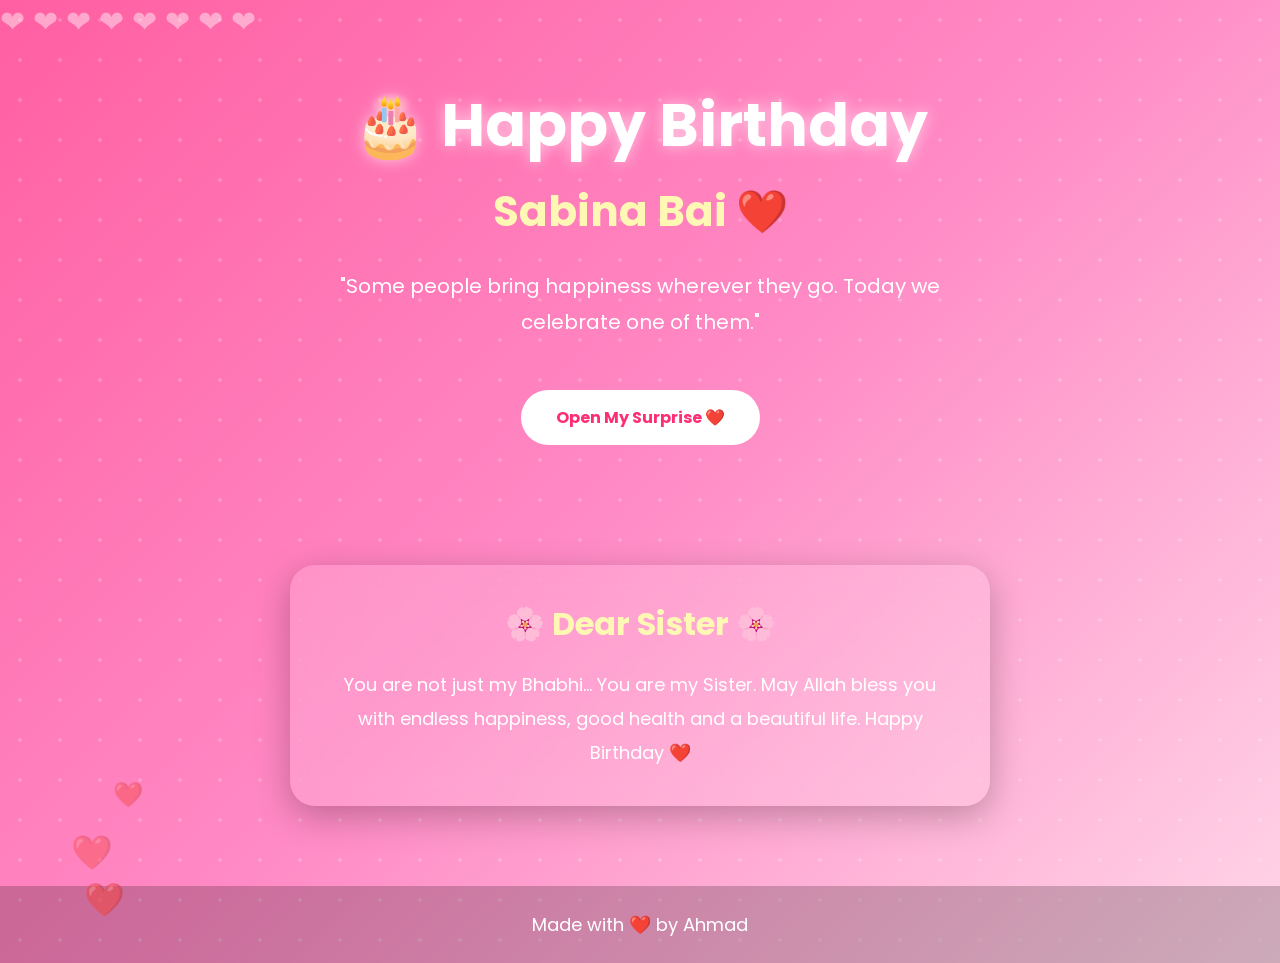
<file: index.html>
<!DOCTYPE html>
<html lang="en">
<head>
<meta charset="UTF-8">
<meta name="viewport" content="width=device-width, initial-scale=1.0">
<title>Happy Birthday Sabina Bai ❤️</title>

<link rel="stylesheet" href="style.css">

<link href="https://fonts.googleapis.com/css2?family=Poppins:wght@300;500;700&display=swap" rel="stylesheet">
</head>

<body>

<div class="hearts"></div>

<header>

<h1>🎂 Happy Birthday</h1>

<h2>Sabina Bai ❤️</h2>

<p class="quote">

"Some people bring happiness wherever they go.
Today we celebrate one of them."

</p>

<a href="about.html" class="btn">
Open My Surprise ❤️
</a>

</header>

<section class="hero">

<div class="card">

<h3>🌸 Dear Sister 🌸</h3>

<p>

You are not just my Bhabhi...
You are my Sister.
May Allah bless you with endless happiness,
good health and a beautiful life.

Happy Birthday ❤️

</p>

</div>

</section>

<footer>

Made with ❤️ by Ahmad

</footer>

<script src="script.js"></script>

</body>
</html>
</file>
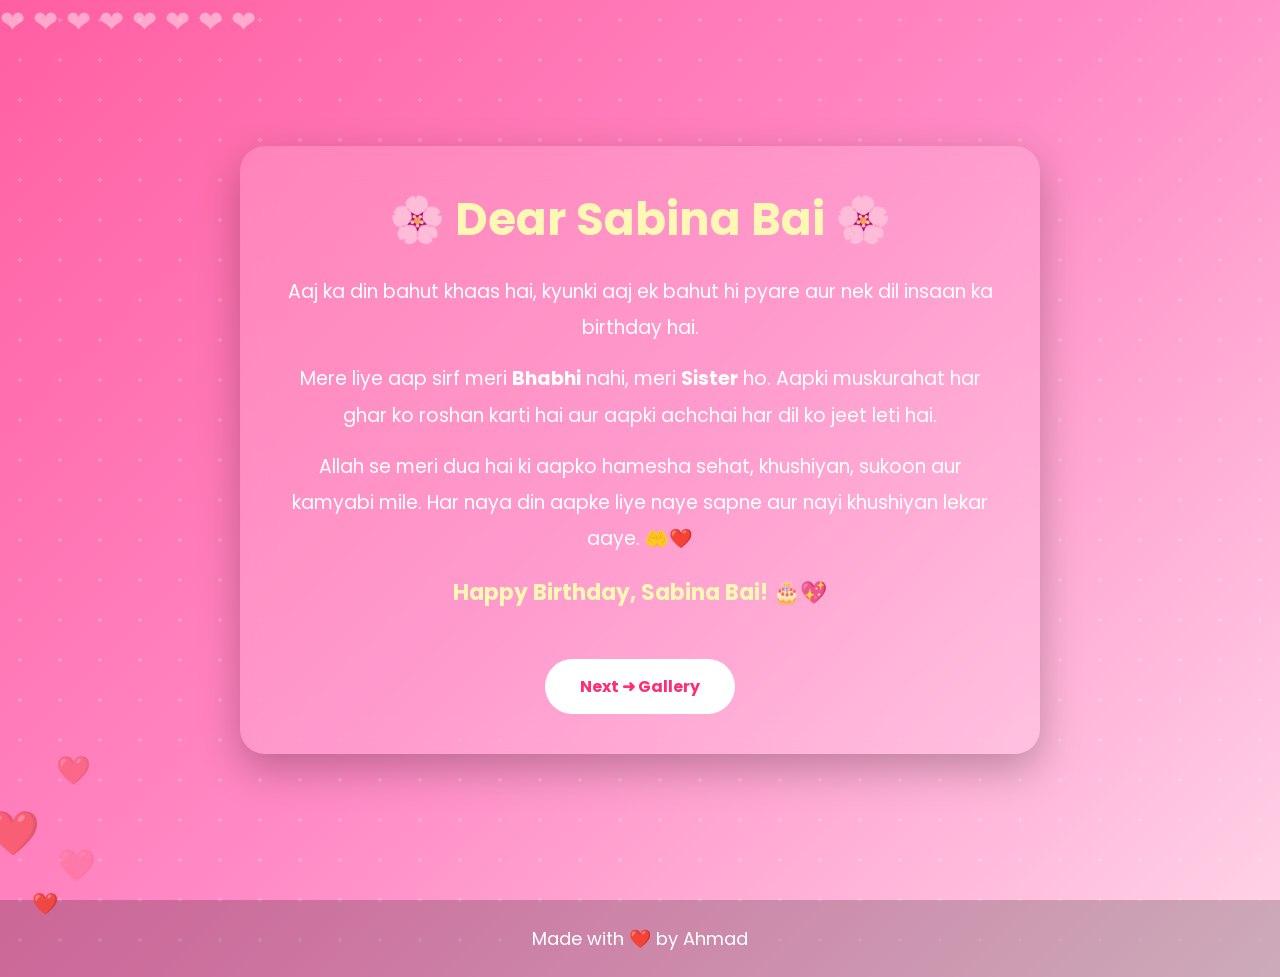
<file: about.html>
<!DOCTYPE html>
<html lang="en">
<head>
<meta charset="UTF-8">
<meta name="viewport" content="width=device-width, initial-scale=1.0">
<title>About Sabina Bai ❤️</title>

<link rel="stylesheet" href="style.css">
<link href="https://fonts.googleapis.com/css2?family=Poppins:wght@300;400;600;700&display=swap" rel="stylesheet">

<style>
.about-container{
    min-height:100vh;
    display:flex;
    justify-content:center;
    align-items:center;
    padding:40px 20px;
}

.about-card{
    max-width:800px;
    width:100%;
    background:rgba(255,255,255,.15);
    backdrop-filter:blur(15px);
    border-radius:25px;
    padding:40px;
    text-align:center;
    box-shadow:0 15px 40px rgba(0,0,0,.25);
}

.about-card h1{
    font-size:45px;
    color:#fff8b5;
    margin-bottom:20px;
}

.about-card p{
    font-size:19px;
    line-height:1.9;
    margin:15px 0;
}

.next-btn{
    display:inline-block;
    margin-top:30px;
    padding:15px 35px;
    background:#fff;
    color:#ff2d75;
    text-decoration:none;
    border-radius:50px;
    font-weight:bold;
    transition:.3s;
}

.next-btn:hover{
    transform:scale(1.08);
}
</style>

</head>
<body>

<div class="hearts"></div>

<div class="about-container">

<div class="about-card">

<h1>🌸 Dear Sabina Bai 🌸</h1>

<p>
Aaj ka din bahut khaas hai, kyunki aaj ek bahut hi pyare aur nek dil insaan ka birthday hai.
</p>

<p>
Mere liye aap sirf meri <b>Bhabhi</b> nahi, meri <b>Sister</b> ho.
Aapki muskurahat har ghar ko roshan karti hai aur aapki achchai har dil ko jeet leti hai.
</p>

<p>
Allah se meri dua hai ki aapko hamesha sehat, khushiyan, sukoon aur kamyabi mile.
Har naya din aapke liye naye sapne aur nayi khushiyan lekar aaye.
🤲❤️
</p>

<p style="font-size:22px;font-weight:bold;color:#fff8b5;">
Happy Birthday, Sabina Bai! 🎂💖
</p>

<a href="gallery.html" class="next-btn">
Next ➜ Gallery
</a>

</div>

</div>

<footer>
Made with ❤️ by Ahmad
</footer>

<script src="script.js"></script>

</body>
</html>
</file>
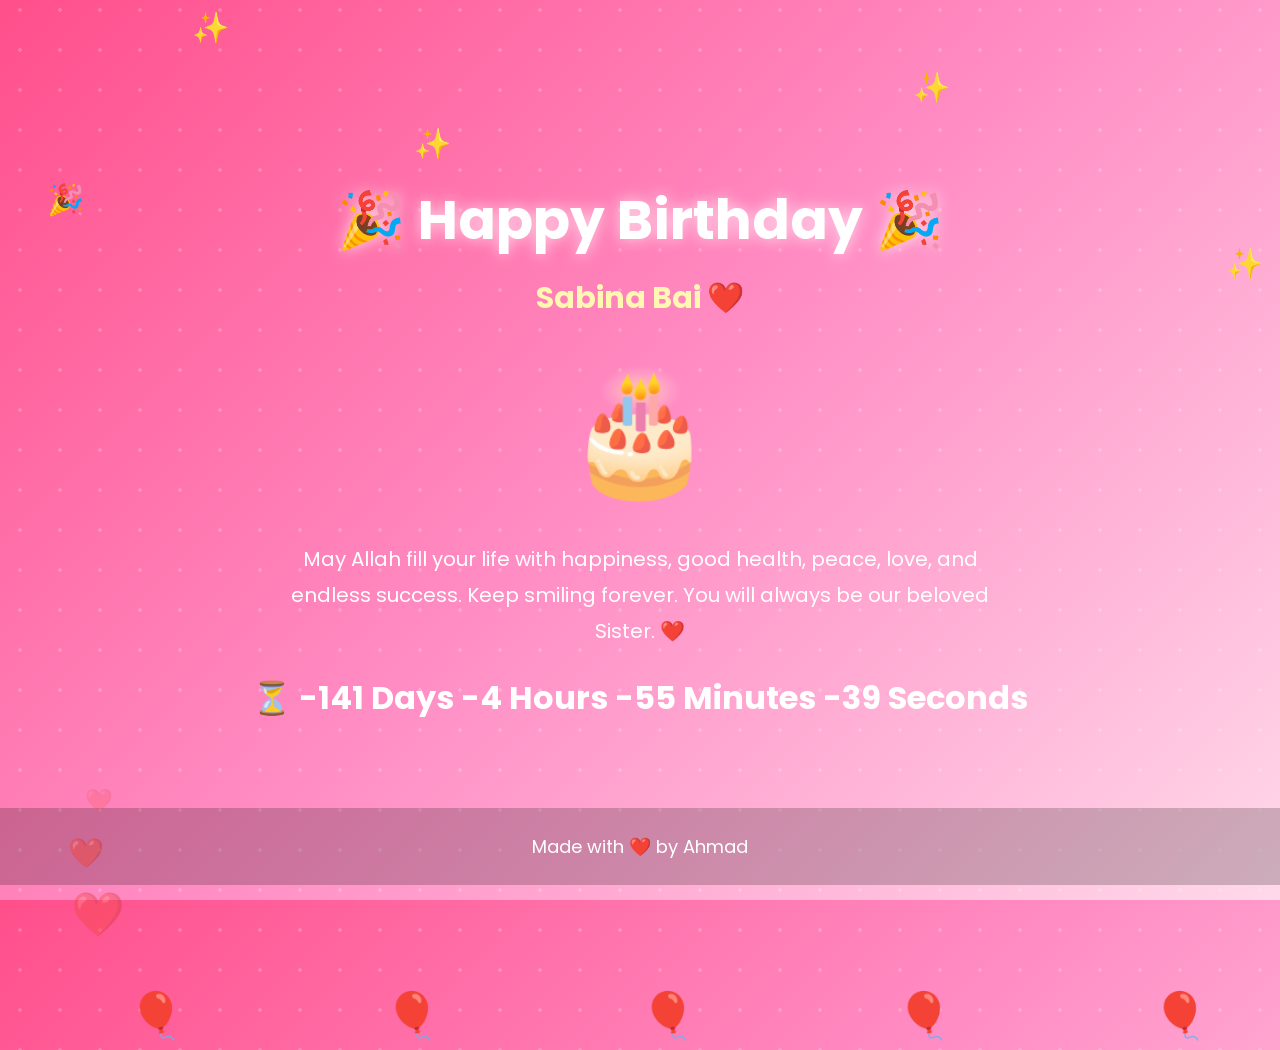
<file: celebrate.html>
<!DOCTYPE html>
<html lang="en">
<head>
<meta charset="UTF-8">
<meta name="viewport" content="width=device-width, initial-scale=1.0">
<title>Happy Birthday Sabina Bai ❤️</title>

<link rel="stylesheet" href="style.css">

<style>

body{
margin:0;
display:flex;
justify-content:center;
align-items:center;
min-height:100vh;
background:linear-gradient(135deg,#ff4f8b,#ff8dc4,#ffd9ea);
overflow:hidden;
font-family:Poppins,sans-serif;
text-align:center;
color:white;
}

.container{
z-index:10;
padding:20px;
}

h1{
font-size:55px;
margin-bottom:15px;
text-shadow:0 0 15px rgba(255,255,255,.7);
}

h2{
font-size:30px;
margin-bottom:20px;
color:#fff7b2;
}

p{
font-size:20px;
line-height:1.8;
max-width:700px;
margin:auto;
}

.cake{
font-size:120px;
animation:bounce 2s infinite;
margin:20px 0;
}

@keyframes bounce{
0%,100%{transform:translateY(0);}
50%{transform:translateY(-20px);}
}

#countdown{
margin-top:25px;
font-size:32px;
font-weight:bold;
}

.balloon{
position:absolute;
bottom:-150px;
font-size:45px;
animation:fly 10s linear infinite;
}

@keyframes fly{
0%{transform:translateY(0);}
100%{transform:translateY(-130vh);}
}

footer{
position:absolute;
bottom:15px;
width:100%;
text-align:center;
font-size:18px;
}

</style>

</head>

<body>

<div class="container">

<h1>🎉 Happy Birthday 🎉</h1>

<h2>Sabina Bai ❤️</h2>

<div class="cake">🎂</div>

<p>

May Allah fill your life with happiness,
good health,
peace,
love,
and endless success.

Keep smiling forever.

You will always be our beloved Sister.

❤️

</p>

<div id="countdown"></div>

</div>

<div class="balloon" style="left:10%;">🎈</div>
<div class="balloon" style="left:30%;animation-delay:2s;">🎈</div>
<div class="balloon" style="left:50%;animation-delay:5s;">🎈</div>
<div class="balloon" style="left:70%;animation-delay:1s;">🎈</div>
<div class="balloon" style="left:90%;animation-delay:3s;">🎈</div>

<footer>

Made with ❤️ by Ahmad

</footer>

<script>

const birthday=new Date("July 18, 2026 00:00:00").getTime();

setInterval(()=>{

const now=new Date().getTime();

const gap=birthday-now;

const d=Math.floor(gap/(1000*60*60*24));
const h=Math.floor((gap%(1000*60*60*24))/(1000*60*60));
const m=Math.floor((gap%(1000*60*60))/60000);
const s=Math.floor((gap%(1000*60))/1000);

document.getElementById("countdown").innerHTML=
"⏳ "+d+" Days "+h+" Hours "+m+" Minutes "+s+" Seconds";

},1000);

// Confetti
setInterval(()=>{
const conf=document.createElement("div");
conf.innerHTML=["🎉","✨","❤️","🌸"][Math.floor(Math.random()*4)];
conf.style.position="fixed";
conf.style.left=Math.random()*100+"vw";
conf.style.top="-30px";
conf.style.fontSize="30px";
conf.style.pointerEvents="none";
document.body.appendChild(conf);

let y=-30;

const fall=setInterval(()=>{

y+=4;

conf.style.top=y+"px";

if(y>window.innerHeight){

clearInterval(fall);

conf.remove();

}

},20);

},300);

</script>

<script src="script.js"></script>

</body>
</html>
</file>
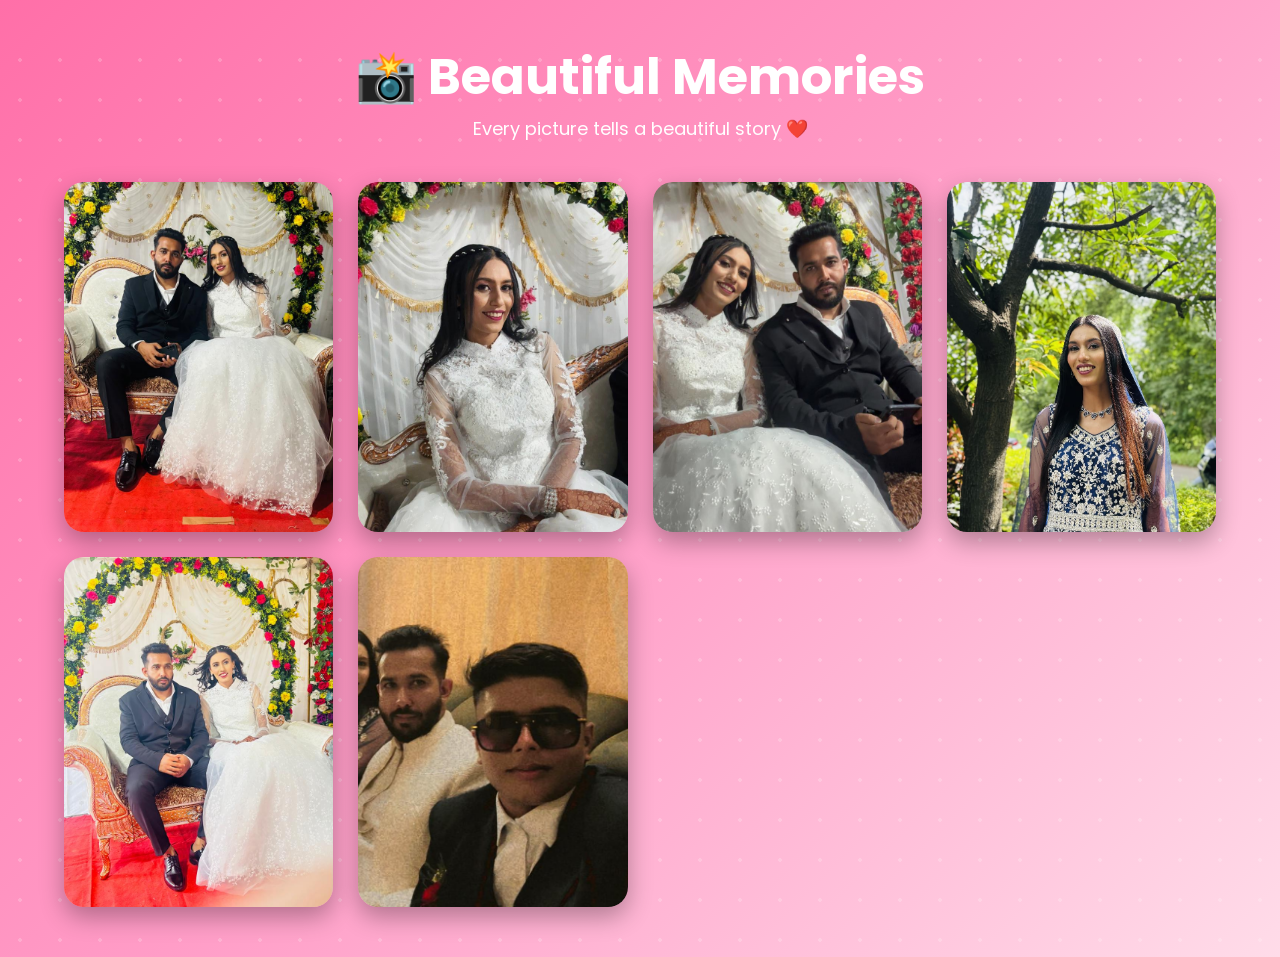
<file: gallery.html>
<!DOCTYPE html>
<html lang="en">
<head>
<meta charset="UTF-8">
<meta name="viewport" content="width=device-width, initial-scale=1.0">
<title>Memories | Sabina Bai ❤️</title>

<link rel="stylesheet" href="style.css">

<style>

body{
    background:linear-gradient(135deg,#ff6fa8,#ff9dc7,#ffdce9);
}

.gallery-title{
    text-align:center;
    color:white;
    font-size:50px;
    margin-top:40px;
}

.gallery-sub{
    text-align:center;
    color:white;
    font-size:18px;
    margin-bottom:40px;
}

.gallery{
    width:90%;
    max-width:1200px;
    margin:auto;
    display:grid;
    grid-template-columns:repeat(auto-fit,minmax(260px,1fr));
    gap:25px;
    padding-bottom:50px;
}

.gallery img{
    width:100%;
    height:350px;
    object-fit:cover;
    border-radius:20px;
    cursor:pointer;
    transition:.4s;
    box-shadow:0 10px 25px rgba(0,0,0,.3);
}

.gallery img:hover{
    transform:scale(1.05);
}

.lightbox{
    position:fixed;
    inset:0;
    background:rgba(0,0,0,.9);
    display:none;
    justify-content:center;
    align-items:center;
    z-index:9999;
}

.lightbox img{
    width:90%;
    max-width:800px;
    border-radius:20px;
}

.close{
    position:absolute;
    top:20px;
    right:30px;
    color:white;
    font-size:40px;
    cursor:pointer;
}

.btn-next{
    display:block;
    width:220px;
    margin:40px auto;
    text-align:center;
    padding:16px;
    border-radius:50px;
    background:white;
    color:#ff2d75;
    text-decoration:none;
    font-weight:bold;
}

</style>

</head>
<body>

<h1 class="gallery-title">📸 Beautiful Memories</h1>

<p class="gallery-sub
    <p class="gallery-sub">
Every picture tells a beautiful story ❤️
</p>

<div class="gallery">

<img src="sabina1.jpg.jpeg" onclick="openImg(this.src)">
<img src="sabina2.jpg.jpeg" onclick="openImg(this.src)">
<img src="sabina3.jpg.jpeg" onclick="openImg(this.src)">
<img src="sabina4.jpg.jpeg" onclick="openImg(this.src)">
<img src="sabina5.jpg.jpeg" onclick="openImg(this.src)">
<img src="image18.jpg.jpeg" onclick="openImg(this.src)">

</div>
</file>
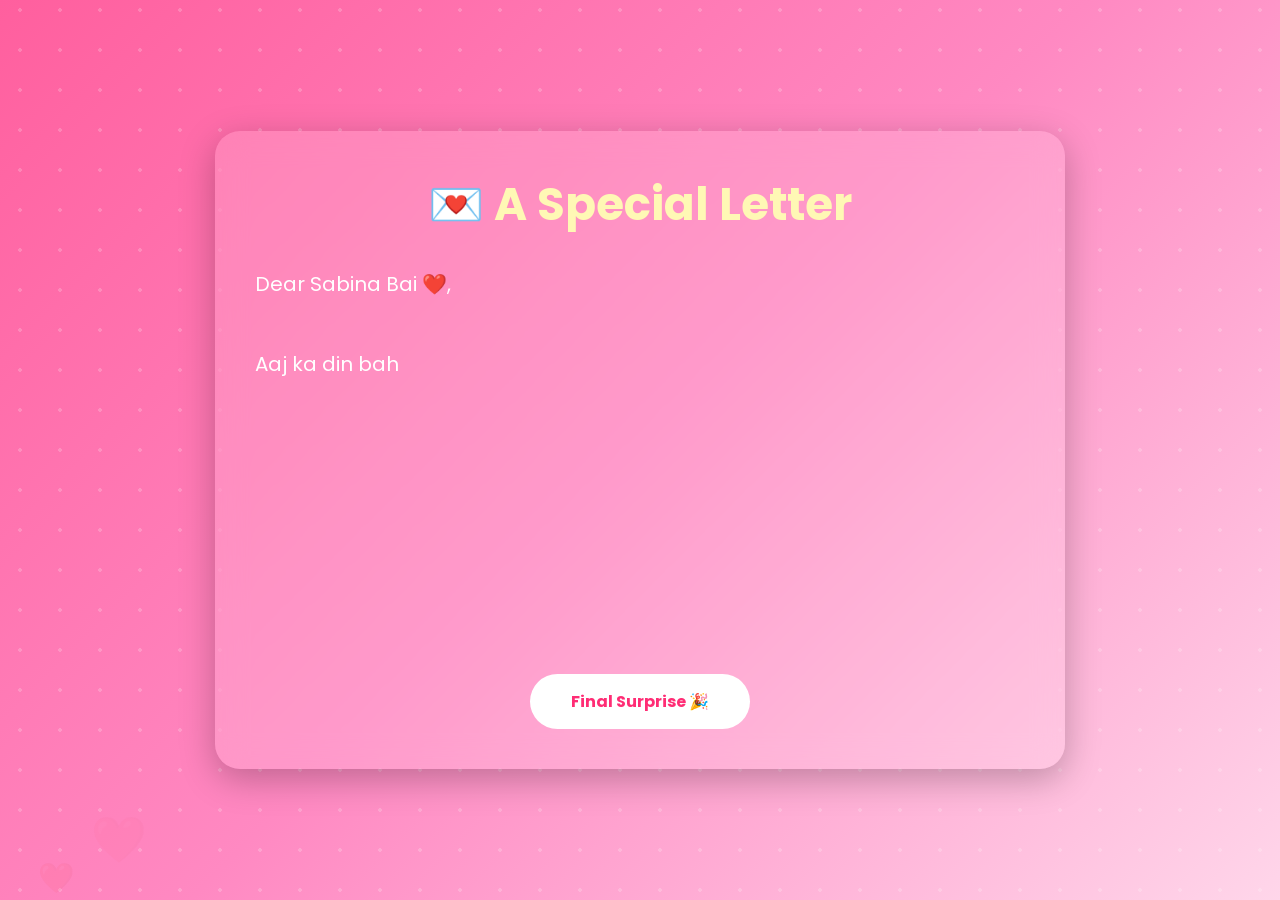
<file: letter.html>
<!DOCTYPE html>
<html lang="en">
<head>
<meta charset="UTF-8">
<meta name="viewport" content="width=device-width, initial-scale=1.0">
<title>A Letter For Sabina Bai ❤️</title>

<link rel="stylesheet" href="style.css">

<style>
body{
background:linear-gradient(135deg,#ff5f9e,#ff89c2,#ffd6ea);
display:flex;
justify-content:center;
align-items:center;
min-height:100vh;
padding:20px;
}

.letter-card{
max-width:850px;
width:100%;
background:rgba(255,255,255,.15);
backdrop-filter:blur(15px);
border-radius:25px;
padding:40px;
box-shadow:0 10px 35px rgba(0,0,0,.25);
color:#fff;
}

h1{
text-align:center;
font-size:45px;
margin-bottom:25px;
color:#fff8b5;
}

#typing{
font-size:20px;
line-height:2;
white-space:pre-wrap;
min-height:380px;
}

.next{
display:block;
width:220px;
margin:30px auto 0;
text-align:center;
padding:15px;
background:#fff;
color:#ff2d75;
text-decoration:none;
border-radius:50px;
font-weight:bold;
transition:.3s;
}

.next:hover{
transform:scale(1.05);
}
</style>

</head>
<body>

<div class="letter-card">

<h1>💌 A Special Letter</h1>

<p id="typing"></p>

<a href="celebrate.html" class="next">
Final Surprise 🎉
</a>

</div>

<script>

const text=`Dear Sabina Bai ❤️,

Aaj ka din bahut hi khaas hai, kyunki aaj ek bahut hi pyare aur nek dil insaan ka birthday hai.

Aap sirf meri Bhabhi nahi,
meri Sister ho.

Aapki muskurahat ghar ko roshan kar deti hai.
Aapki kindness aur pyar har kisi ke dil ko choo leta hai.

Allah se meri dua hai ki woh aapko hamesha sehat, khushiyan, sukoon aur kamyabi se nawaze.

Har sapna poora ho.
Har dua qubool ho.
Har din muskurahat se bhara ho.

✨ Happy Birthday Sabina Bai ✨

May Allah bless you always.

With lots of respect and love,

❤️ Your Brother
Ahmad`;

let i=0;

function type(){

if(i<text.length){

document.getElementById("typing").innerHTML+=text.charAt(i);

i++;

setTimeout(type,35);

}

}

type();

</script>

<script src="script.js"></script>

</body>
</html>
</file>
<file: style.css>
/* Google Font */
@import url('https://fonts.googleapis.com/css2?family=Poppins:wght@300;400;600;700&display=swap');

*{
    margin:0;
    padding:0;
    box-sizing:border-box;
    font-family:'Poppins',sans-serif;
}

body{
    background:linear-gradient(135deg,#ff5fa2,#ff8ac5,#ffd6e8);
    min-height:100vh;
    overflow-x:hidden;
    color:#fff;
}

/* Floating Background */
body::before{
    content:"";
    position:fixed;
    width:200%;
    height:200%;
    background:
    radial-gradient(circle,#ffffff33 2px,transparent 2px);
    background-size:40px 40px;
    animation:bgMove 20s linear infinite;
    z-index:-2;
}

@keyframes bgMove{
    from{transform:translate(0,0);}
    to{transform:translate(-100px,-100px);}
}

header{
    text-align:center;
    padding:80px 20px;
}

header h1{
    font-size:60px;
    text-shadow:0 0 15px rgba(255,255,255,.6);
}

header h2{
    font-size:42px;
    color:#fff8b5;
    margin-top:10px;
}

.quote{
    margin:25px auto;
    max-width:700px;
    font-size:20px;
    line-height:1.8;
}

.btn{
    display:inline-block;
    margin-top:25px;
    padding:15px 35px;
    border-radius:50px;
    text-decoration:none;
    color:#ff2d75;
    background:#fff;
    font-weight:bold;
    transition:.3s;
}

.btn:hover{
    transform:scale(1.08);
    box-shadow:0 0 20px white;
}

.hero{
    display:flex;
    justify-content:center;
    padding:40px 20px 80px;
}

.card{
    width:90%;
    max-width:700px;
    background:rgba(255,255,255,.15);
    backdrop-filter:blur(12px);
    border-radius:25px;
    padding:35px;
    text-align:center;
    box-shadow:0 10px 35px rgba(0,0,0,.25);
}

.card h3{
    font-size:32px;
    margin-bottom:20px;
    color:#fff8b5;
}

.card p{
    font-size:18px;
    line-height:1.9;
}

footer{
    text-align:center;
    padding:25px;
    background:rgba(0,0,0,.2);
    font-size:18px;
}

/* Floating Hearts */
.hearts{
    position:fixed;
    width:100%;
    height:100%;
    pointer-events:none;
    overflow:hidden;
}

.hearts::before,
.hearts::after{
    content:"❤ ❤ ❤ ❤ ❤ ❤ ❤ ❤";
    position:absolute;
    width:100%;
    font-size:30px;
    color:rgba(255,255,255,.25);
    animation:floatHearts 12s linear infinite;
}

.hearts::after{
    animation-delay:6s;
}

@keyframes floatHearts{
    from{
        transform:translateY(100vh);
    }
    to{
        transform:translateY(-120vh);
    }
}

@media(max-width:768px){

header h1{
    font-size:42px;
}

header h2{
    font-size:30px;
}

.quote{
    font-size:17px;
}

.card h3{
    font-size:26px;
}

.card p{
    font-size:16px;
}

}
</file>
